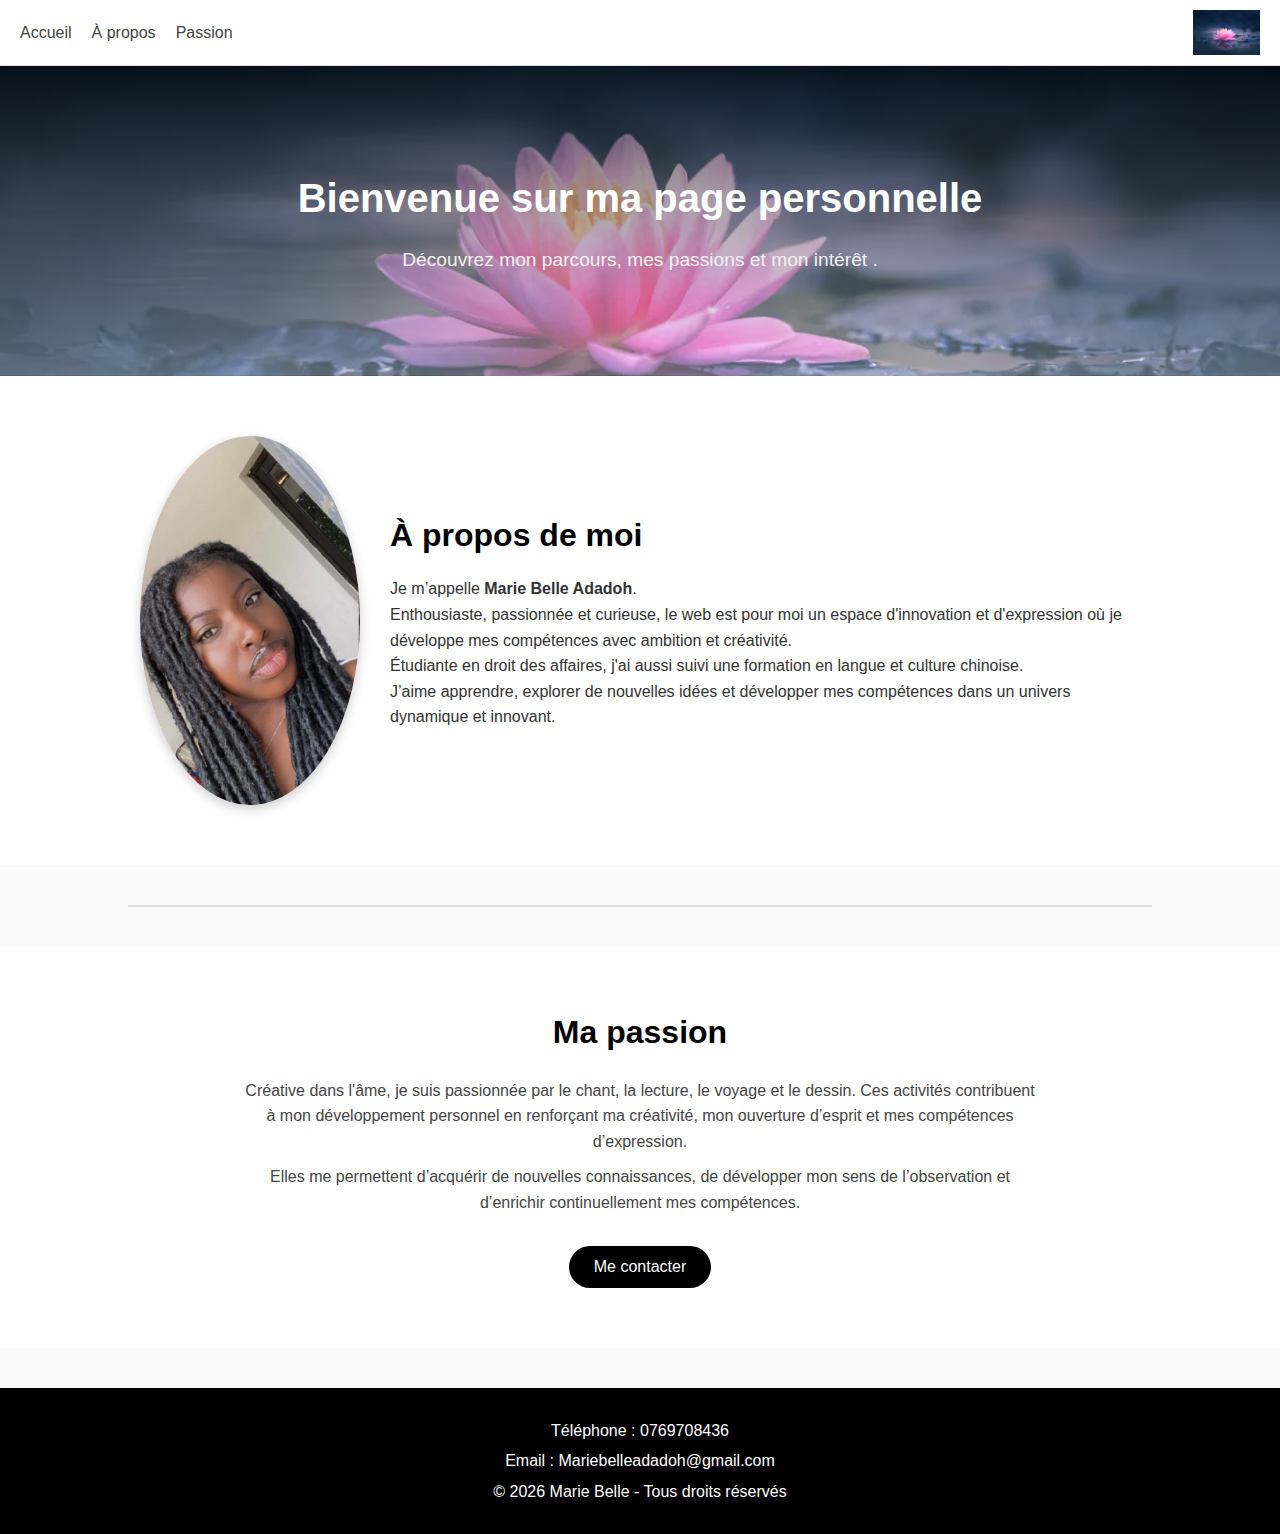
<file: index.html>
<!DOCTYPE html>
<html lang="fr">
<head>
    <meta charset="UTF-8">
    <title>Ma Page Personnelle</title>
    <link rel="stylesheet" href="marie.css">
</head>
<body>


<nav class="navbar">
    <div class="nav-container">
        <ul class="nav-links">
            <li><a href="#">Accueil</a></li>
            <li><a href="#">À propos</a></li>
            <li><a href="#">Passion</a></li>
        </ul>
        <img src="fleur.webp" alt="Fleur décorative" class="fleur-navbar">
    </div>
</nav>


<header class="hero">
    <div class="hero-content">
        <h1>Bienvenue sur ma page personnelle</h1>
        <p>Découvrez mon parcours, mes passions et mon intérêt .</p>
    </div>
</header>


<section class="about">
    <div class="about-container">
        <img src="marie.jpeg" alt="Photo de Marie Belle" class="profile-photo">
        <div class="about-text">
            <h2>À propos de moi</h2>
            <p>Je m’appelle <strong>Marie Belle Adadoh</strong>.</p>
            <p>Enthousiaste, passionnée et curieuse, le web est pour moi un espace d'innovation et d'expression où je développe mes compétences avec ambition et créativité.</p>
            <p>Étudiante en droit des affaires, j'ai aussi suivi une formation en langue et culture chinoise.</p>
            <p>J’aime apprendre, explorer de nouvelles idées et développer mes compétences dans un univers dynamique et innovant.</p>
        </div>
    </div>
</section>

<hr class="separator">


<section class="passion">
    <h2>Ma passion</h2>
    <p>Créative dans l'âme, je suis passionnée par le chant, la lecture, le voyage et le dessin. Ces activités contribuent à mon développement personnel en renforçant ma créativité, mon ouverture d’esprit et mes compétences d’expression.</p>
    <p>Elles me permettent d’acquérir de nouvelles connaissances, de développer mon sens de l’observation et d’enrichir continuellement mes compétences.</p>
    <button onclick="showMessage()" class="btn-contact">Me contacter</button>
</section>


<footer>
    <p>Téléphone : 0769708436</p>
    <p>Email : Mariebelleadadoh@gmail.com</p>
    <p>© 2026 Marie Belle - Tous droits réservés</p>
</footer>

<script src="marie.js"></script>
</body>
</html>
</file>
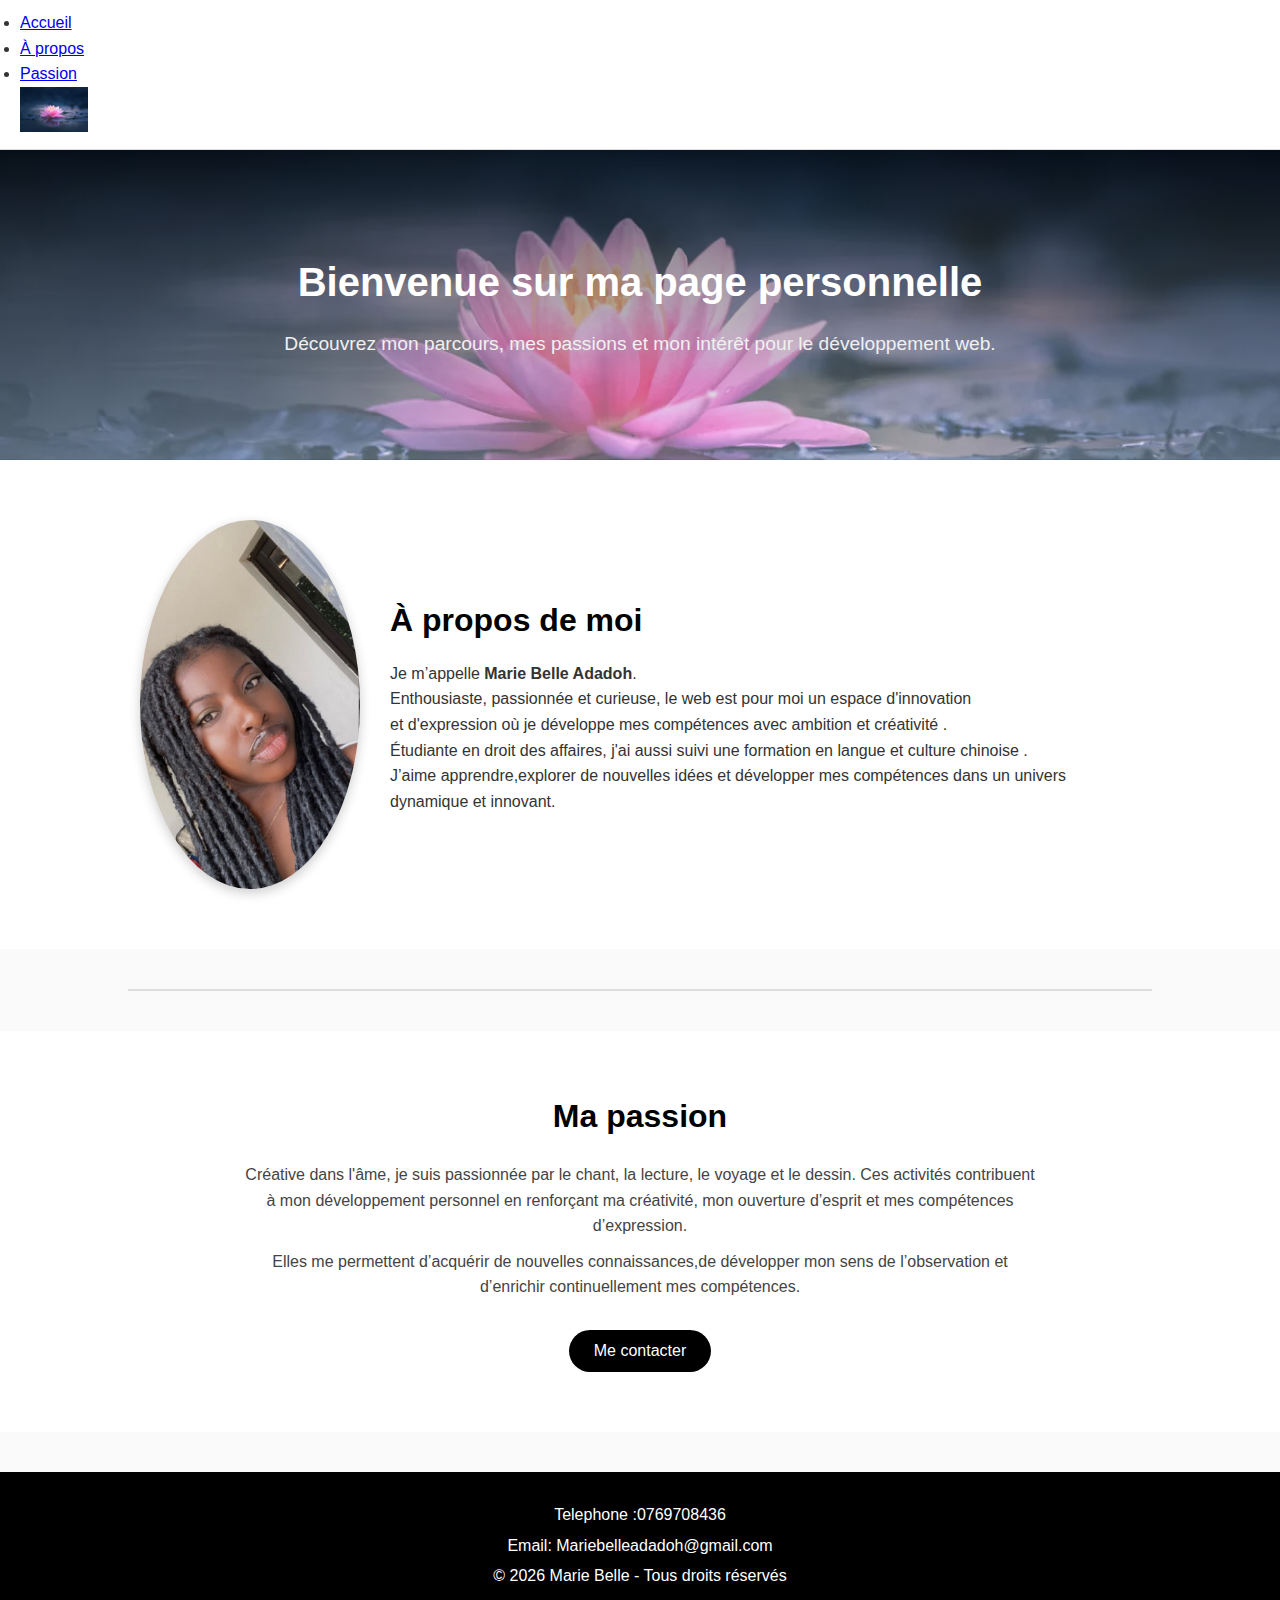
<file: marie.html>
<!DOCTYPE html>
<html lang="fr">
<head>
    <meta charset="UTF-8">
    <title>Ma Page Personnelle</title>
    <link rel="stylesheet" href="marie.css">

</head>
<body>

<!-- MENU -->
<nav class="navbar">
     <ul>
        <li><a href="#">Accueil</a></li>
        <li><a href="#">À propos</a></li>
        <li><a href="#">Passion</a></li>
    </ul>
<img src="fleur.webp" alt="Fleur décorative" class="fleur-navbar">
</nav>

<!-- HERO -->
<header class="hero">
    <h1>Bienvenue sur ma page personnelle</h1>
    <p>Découvrez mon parcours, mes passions et mon intérêt pour le développement web.</p>
</header>

<!-- A PROPOS -->
<section class="about">
    <div class="about-container">

        <!-- PHOTO -->
        <img src="marie.jpeg" alt="Photo de Marie Belle" class="profile-photo">

        <!-- TEXTE -->
        <div class="about-text">
            <h2>À propos de moi</h2>

            <p>Je m’appelle <strong>Marie Belle Adadoh</strong>.</p>
             
             <p>
                Enthousiaste, passionnée et curieuse, le web est pour moi un espace d'innovation <br>et d'expression où je développe mes compétences avec ambition et créativité .
            <p>
            
            <p>
                Étudiante en droit des affaires, j'ai aussi suivi une formation en langue et culture chinoise .
            </p>

            <p>
                J’aime apprendre,explorer de nouvelles idées 
                et développer mes compétences dans un univers dynamique et innovant.
            </p>
        </div>

    </div>
</section>

<hr class="separator">

<!-- PASSION -->
<section class="passion">
    <h2>Ma passion</h2>

    <p>
        Créative dans l'âme, je suis passionnée par le chant, la lecture, le voyage et le dessin. Ces activités contribuent à mon développement personnel en renforçant ma créativité, mon ouverture d’esprit et mes compétences d’expression.

    </p>

    <p>
       Elles me permettent d’acquérir de nouvelles connaissances,de développer mon sens de l’observation et d’enrichir continuellement mes compétences.

    </p>

    <button onclick="showMessage()" class="btn-contact"> Me contacter
    </button>
</section>


<footer>
    <p>Telephone :0769708436</p>
    <p>Email: Mariebelleadadoh@gmail.com</p>
    <p>© 2026 Marie Belle - Tous droits réservés</p></p>
</footer>

<script src="marie.js"></script>

</body>
</html>
</file>
<file: marie.css>
/* RESET */
* {
    margin: 0;
    padding: 0;
    box-sizing: border-box;
}

/* BODY */
body {
    font-family: 'Segoe UI', Arial, sans-serif;
    line-height: 1.6;
    color: #333;
    background: #fafafa;
}

/* NAVBAR */
.navbar {
    background: #fff;
    border-bottom: 1px solid #ddd;
    padding: 10px 20px;
    position: sticky;
    top: 0;
    z-index: 1000;
}

.nav-container {
    display: flex;
    justify-content: space-between;
    align-items: center;
}

.nav-links {
    list-style: none;
    display: flex;
    gap: 20px;
}

.nav-links a {
    text-decoration: none;
    color: #444;
    font-weight: 500;
    transition: color 0.3s ease;
}

.nav-links a:hover {
    color: #b22222;
}

.fleur-navbar {
    height: 45px;
    width: auto;
    transition: transform 0.3s ease;
}

.fleur-navbar:hover {
    transform: rotate(8deg) scale(1.1);
}

/* HERO */
.hero {
    text-align: center;
    padding: 100px 40px;
    color: white;

    /* Fleur en arrière-plan avec voile noir/blanc */
    background: linear-gradient(rgba(0,0,0,0.6), rgba(255,255,255,0.3)),
                url("fleur.webp");
    background-size: cover;
    background-position: center;
}

.hero h1 {
    font-size: 2.5rem;
    color: #fff;
    margin-bottom: 15px;
}

.hero p {
    font-size: 1.2rem;
    color: #f0f0f0;
}

/* ABOUT */
.about {
    padding: 60px 20px;
    background: #fff;
}

.about-container {
    display: flex;
    flex-wrap: wrap;
    align-items: center;
    max-width: 1000px;
    margin: auto;
    gap: 30px;
}

.profile-photo {
    width: 220px;
    border-radius: 50%;
    object-fit: cover;
    box-shadow: 0 4px 12px rgba(0,0,0,0.2);
    transition: transform 0.3s ease;
}

.profile-photo:hover {
    transform: scale(1.05);
}

.about-text {
    flex: 1;
}

.about-text h2 {
    font-size: 2rem;
    margin-bottom: 15px;
    color: #000;
}

/* SEPARATOR */
.separator {
    border: none;
    height: 2px;
    background: #ddd;
    margin: 40px auto;
    width: 80%;
}

/* PASSION */
.passion {
    padding: 60px 20px;
    text-align: center;
    background: #fff;
}

.passion h2 {
    font-size: 2rem;
    margin-bottom: 20px;
    color: #000;
}

.passion p {
    max-width: 800px;
    margin: 10px auto;
    color: #444;
}

.btn-contact {
    margin-top: 20px;
    padding: 12px 25px;
    background: #000;
    color: #fff;
    border: none;
    border-radius: 25px;
    font-size: 1rem;
    cursor: pointer;
    transition: background 0.3s ease, transform 0.2s ease;
}

.btn-contact:hover {
    background: #444;
    transform: scale(1.05);
}

/* FOOTER */
footer {
    background: #000;
    color: #fff;
    text-align: center;
    padding: 25px 10px;
    margin-top: 40px;
}

footer p {
    margin: 5px 0;
}

/* RESPONSIVE */
@media (max-width: 768px) {
    .about-container {
        flex-direction: column;
        text-align: center;
    }

    .profile-photo {
        margin-bottom: 20px;
    }
}
</file>
